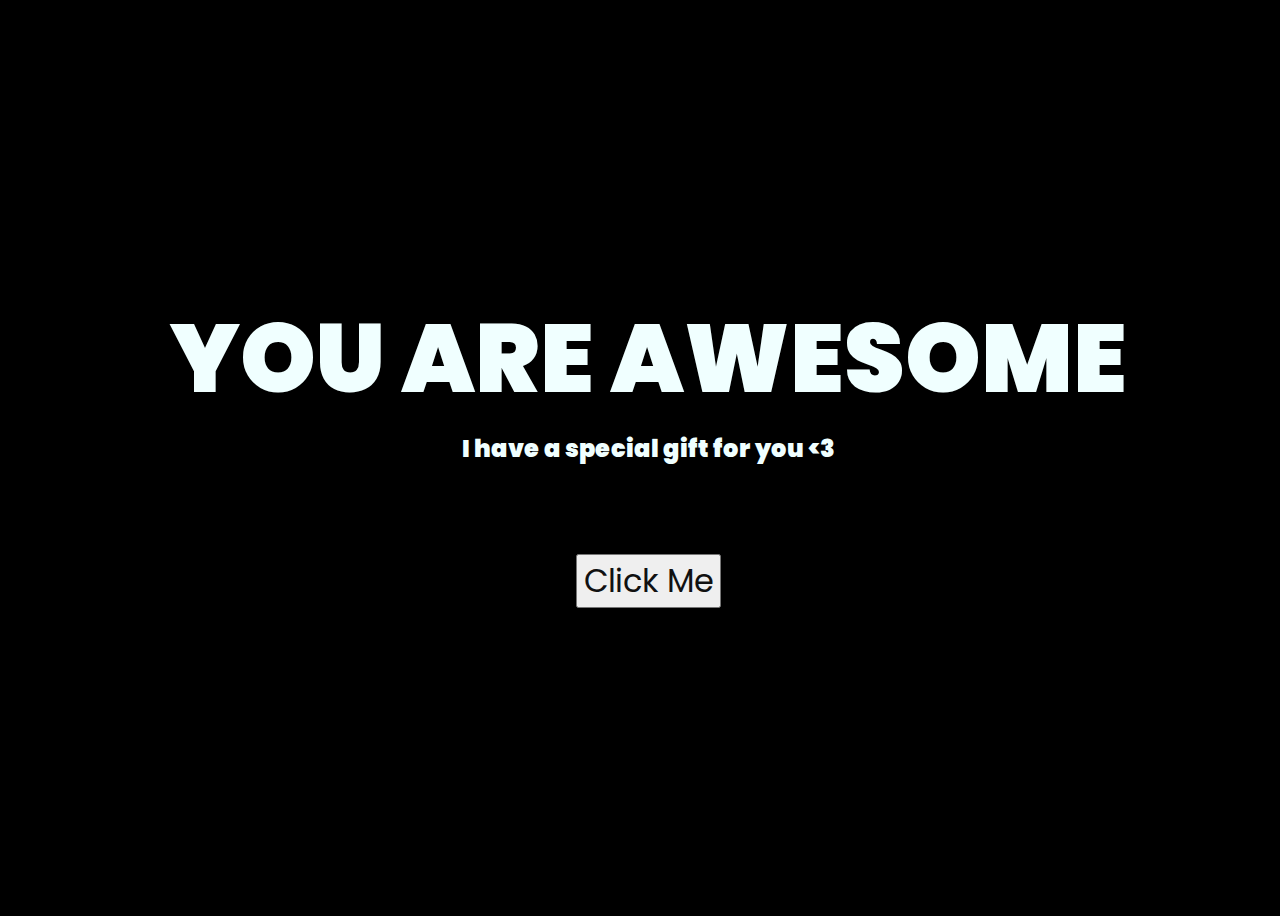
<file: index.html>
<!DOCTYPE html>
<html lang="en">
<head>
    <meta charset="UTF-8">
    <meta http-equiv="X-UA-Compatible" content="IE=edge">
    <meta name="viewport" content="width=device-width, initial-scale=1.0">
    <link rel="stylesheet" href="css/style.css">
    <link rel="icon" href="img/smile.png" >
    <title>HAPPY :)</title>
</head>
<body>
    <div class="greetings">
        <span>YOU</span>
        <span>ARE </span>
        <span>AWESOME</span> 
    <div class="description">
        <span>I have a special gift for you <3</span>
    </div>
    <div class="button">
        <button>
            <a href="card.html">Click Me</a>
        </button>
        
    </div>
</body>
</html>
</file>
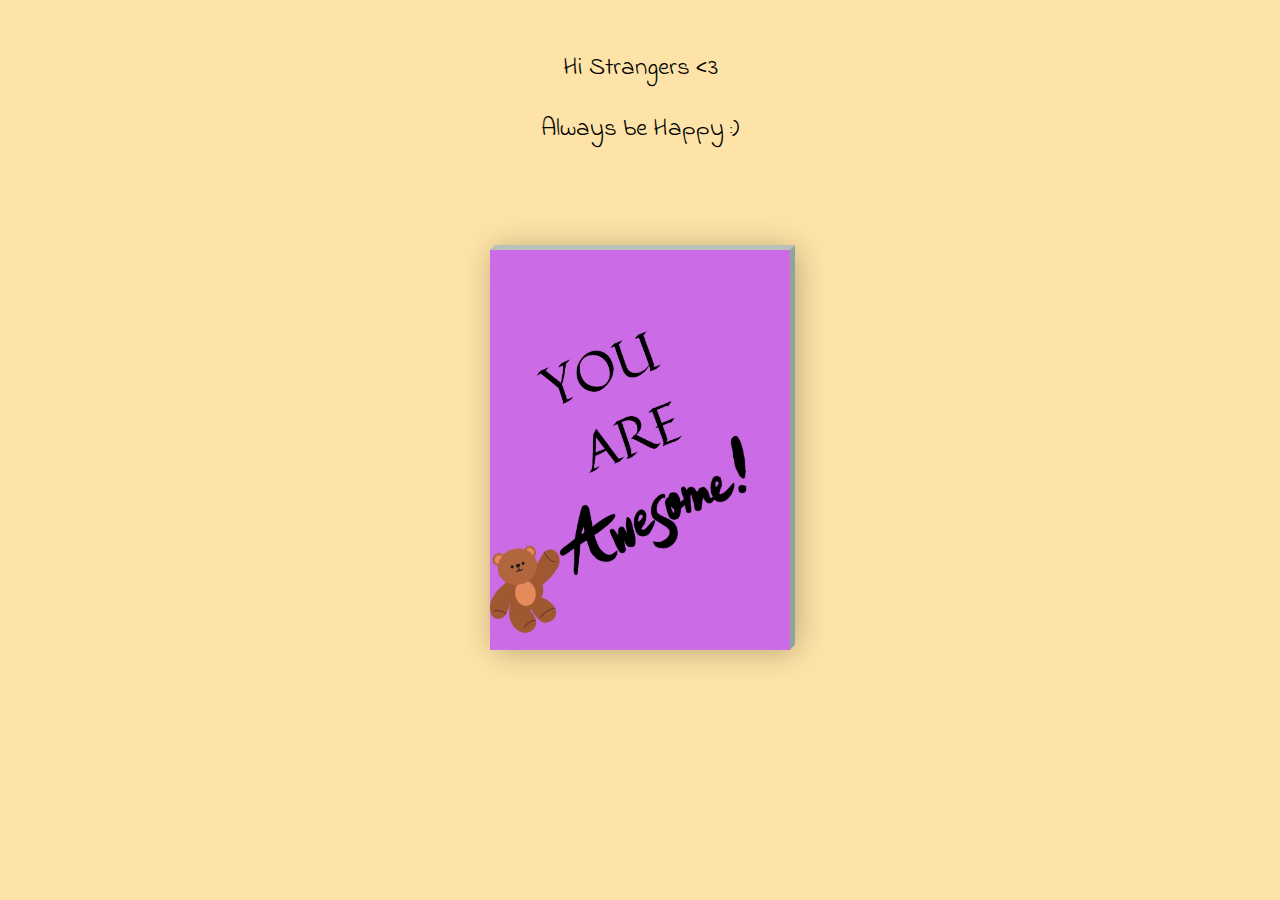
<file: card.html>
<!DOCTYPE html>
<html lang="en">

<head>
    <meta charset="UTF-8">
    <meta http-equiv="X-UA-Compatible" content="IE=edge">
    <meta name="viewport" content="width=device-width, initial-scale=1.0">
    <title>Card</title>
    <link rel="icon" href="img/smile.png" >
</head>
<style>
    @import url('https://fonts.googleapis.com/css?family=Indie+Flower');
    @import url('https://fonts.googleapis.com/css?family=Amatic+SC');

    body {
        font-family: 'Indie Flower', cursive !important;
        background: #FDE3A7;
        margin: 0;
        padding: 0;
    }

    ::selection {
        background: transparent;
    }

    h4 {
        font-size: 24px;
        line-height: 1px;
        font-family: 'Amatic SC', cursive !important;
    }

    .color1 {
        color: #1BBC9B;
    }

    .color2 {
        color: #C0392B;
    }

    .card {
        color: #013243;
        position: absolute;
        top: 50%;
        left: 50%;
        width: 300px;
        height: 400px;
        background: #e0e1dc;
        transform-style: preserve-3d;
        transform: translate(-50%, -50%) perspective(2000px);
        box-shadow: inset 10px 0 10px rgba(0, 0, 0, 0.3), 5px 0 30px rgba(0, 0, 0, 0.3);
        transition: 1s;
    }

    .card:hover {
        transform: translate(-50%, -50%) perspective(2000px) rotate(15deg) scale(1.2);
        box-shadow: inset 5px 0 10px rgba(0, 0, 0, 0.3), 0 10px 100px rgba(0, 0, 0, 0.3);
    }

    .card:before {
        content: '';
        position: absolute;
        top: -5px;
        left: 0;
        width: 100%;
        height: 5px;
        background: #BAC1BA;
        transform-origin: bottom;
        transform: skewX(-45deg);
    }

    .card:after {
        content: '';
        position: absolute;
        top: 0;
        right: -5px;
        width: 5px;
        height: 100%;
        background: #92A29C;
        transform-origin: left;
        transform: skewY(-45deg);
    }

    .card .imgBox {
        width: 100%;
        height: 100%;
        position: relative;
        transform-origin: left;
        transition: 0.7s;
    }

    .card .bark {
        position: absolute;
        background: #e0e1dc;
        width: 100%;
        height: 100%;
        opacity: 0;
        transition: 0.7s;
    }

    .card .imgBox img {
        min-width: 250px;
        max-height: 400px;
    }

    .card:hover .imgBox {
        transform: rotateY(-135deg);
    }

    .card:hover .bark {
        opacity: 1;
        transition: 0.6s;
        box-shadow: 10px 5px 10px rgba(0, 0, 0, 0.3) inset;
    }

    .card .details {
        position: absolute;
        top: 0;
        left: 0;
        box-sizing: border-box;
        padding: 0 0 0 20px;
        z-index: -1;
        margin-top: 30px;
    }

    .card .details p {
        font-size: 15px;
        line-height: 5px;
        padding: 0 0 0 20px;
        margin-top: -0.5px;
    }

    .card .details h4 {
        text-align: center;
        margin-top: 1px;
    }

    .gift {
        text-align: left;
        margin-top: -20px;
    }

    .text-right {
        text-align: right;
    }

    /* CSS for customizing text below the card */
    .text-below-card {
        font-size: 25px;
        /* Change the font size to your preference */
        text-align: center;
        /* Center-align the text */
        margin-top: 50px;
        /* Adjust the top margin to control the position */
    }

    .claim {
        text-align: left;
        margin-top: 1px;
    }
</style>

<body>
   
    <div class="text-below-card">
        <p>Hi Strangers <3 </p>
                <p>Always be Happy :) </p>
    </div>
    <div class="card">
        <div class="imgBox">
            <div class="bark"></div>
            <img src="img/Cover.png" alt="tenet slow">
        </div>
        <div class="details">
            <h4 class="color1">How are you doing Awesome people</h4>
            <h4 class="color2 margin">Hope you are always happy</h4>
            <p><br></p>
            <p>Hey there,</p>
            <p>In this vast journey of life,</p>
            <p>remember that kindness is a language </p>
            <p>everyone understands.</p>
            <p>If you ever feel alone,</p>
            <p> know that there's a universe of </p>
            <p> strangers who care. </p>
            <p>Your presence makes a difference,</p>
            <p>and your journey is valued. </p>
            <p>And don't forget to smile :)</p>
                    <p><br></p>
                    <div class="gift">
                        <span>I have a special gift for you <3 </span>
                    </div>
                    <div class="claim">
                        <button>
                            <a href="happy.html" >Claim me</a>
                        </button>
                        <p class="text-right">Sincerely,</p>
                        <p class="text-right">"Pravash Pokhrel"</p>

                    </div>
        </div>

    </div>

</body>

</html>
</file>
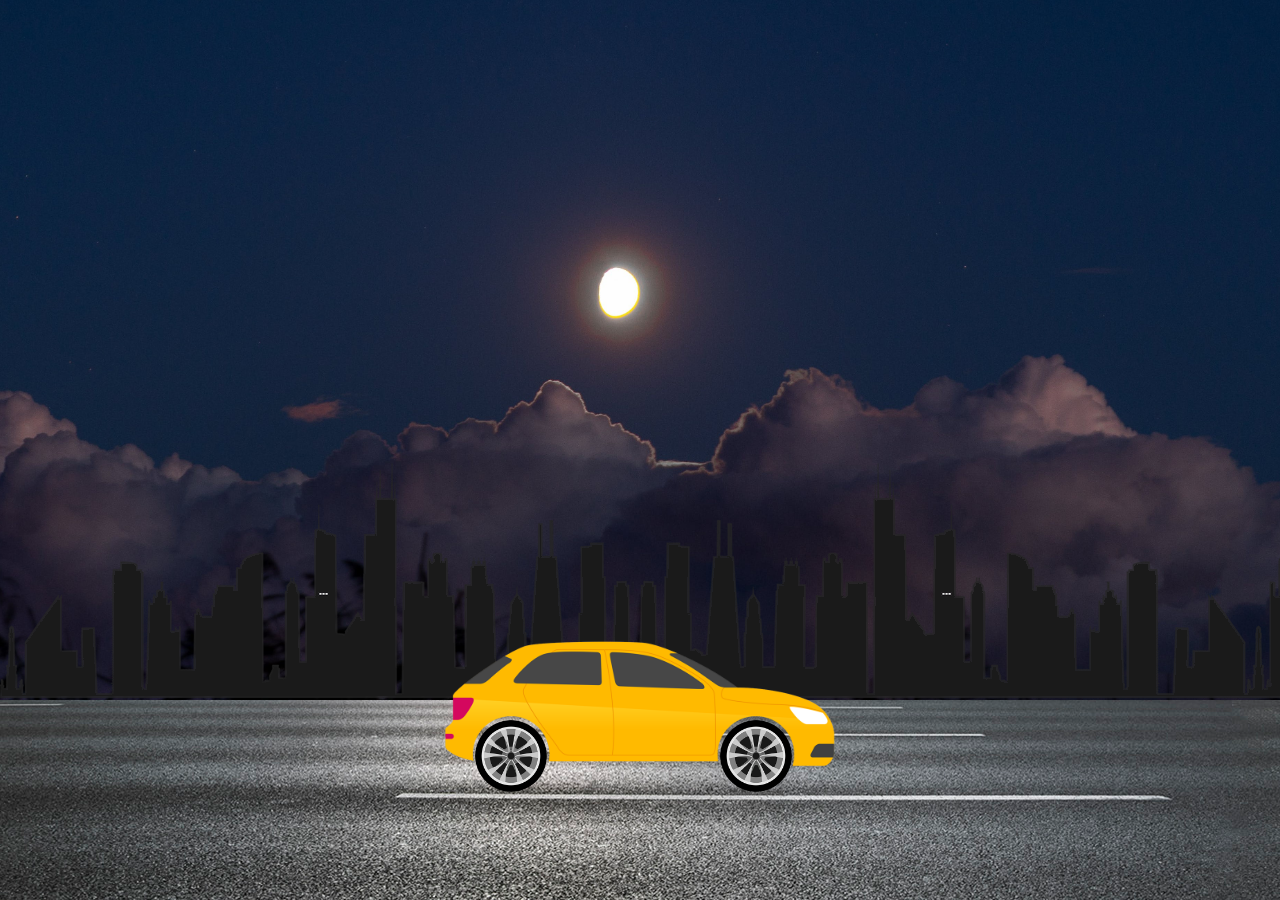
<file: happy.html>
<!DOCTYPE html>
<html lang="en">

<head>
    <meta charset="UTF-8" />
    <meta name="viewport" content="width=device-width, initial-scale=1.0" />
    <title>Gift</title>
    <link rel="icon" href="img/smile.png" />
    <link rel="stylesheet" href="css/happy.css" />
</head>

<body>
    <div class="home">
        <div class="highway"></div>
        <div class="city"></div>
        <div class="car">
            <img src="/img/car.png" />
        </div>
        <div class="wheel">
            <img src="/img/wheel.png" class="front_wheel">
            <img src="/img/wheel.png" class="back_wheel">
        </div>
    </div>
</body>

</html>
</file>
<file: css/style.css>
@import url('https://fonts.googleapis.com/css2?family=Poppins:ital,wght@0,500;1,900&display=swap');
*{
    text-align: center;
    font-family: 'Poppins',cursive;
}
body{
    color: azure;
    width: 100%;
    height: 100vh;
    display: flex;
    flex-direction: column;
    align-items: center;
    justify-content: center;
    background-color: black;
}
.greetings{
    font-size: 6rem;
    font-weight: 900;
}
.greetings > span{
    animation: glow 2.5s ease-in-out infinite;
}
@keyframes glow{
    0%, 100%{
        color: #fff;
        text-shadow: 0 0 12px #39c6d6, 0 0 50px #39c6d6, 0 0 100px #39c6d6;
    }
    10%, 90%{
        color: #111;
        text-shadow: none;
    }
}
.greetings > span:nth-child(2){
    animation-delay: .2s ;
}
.greetings > span:nth-child(3){
    animation-delay: .4s ;
}
.greetings > span:nth-child(4){
    animation-delay: .6s;
}
.greetings > span:nth-child(5){
    animation-delay: .8s;
}

.description{
    text-align: center;
    font-size: 1.5rem;
    margin-bottom: 20px;
}

.button a{
    text-decoration: none;
    font-size: 2rem;
    color: #111;
}
</file>
<file: css/happy.css>
* {
    margin: 0;
    padding: 0;
}

.home {
    height: 100vh;
    width: 1005;
    background-image: url(/img/night.jpg);
    background-size: cover;
    background-position: center;
    position: relative;
    overflow-x: hidden;
}

.highway {
    height: 200px;
    width: 500%;
    display: block;
    background-image: url(/img/road.jpg);
    position: absolute;
    bottom: 0;
    left: 0;
    right: 0;
    z-index: 1;
    background-repeat: repeat-x;
    animation: highway 5s linear infinite;
}

@keyframes highway {
    100% {
        transform: translatex(-3400px);
    }
}

.city {
    height: 252px;
    width: 500%;
    display: block;
    background-image: url(/img/city.png);
    position: absolute;
    bottom: 200px;
    left: 0;
    right: 0;
    z-index: 1;
    background-repeat: repeat-x;
    animation: city 20s linear infinite;
}

@keyframes city {
    100% {
        transform: translatex(-1400px);
    }
}

.car {
    width: 400px;
    left: 50%;
    bottom: 100px;
    transform: translateX(-50%);
    position: absolute;
    z-index: 2;
}

.car img {
    width: 100%;
    animation: car 1s linear infinite;
}

@keyframes car {
    100% {
        transform: translateY(-1px);
    }

    50% {
        transform: translateY(1px);
    }

    0% {
        transform: translateY(-1px);
    }
}

.wheel {
    left: 50%;
    bottom: 180px;
    transform:translatex() ;
    position: absolute;
    z-index: 2;
    
}
.wheel img{
    width: 72px;
    height: 72px;
    animation: wheel 1s linear infinite;
}
.front_wheel{
    left: 80px;
    position: absolute;
}
.back_wheel{
    left: -165px;
    position: absolute;
}
@keyframes wheel {
    100% {
        transform: rotate(360deg);
    }
}
</file>
